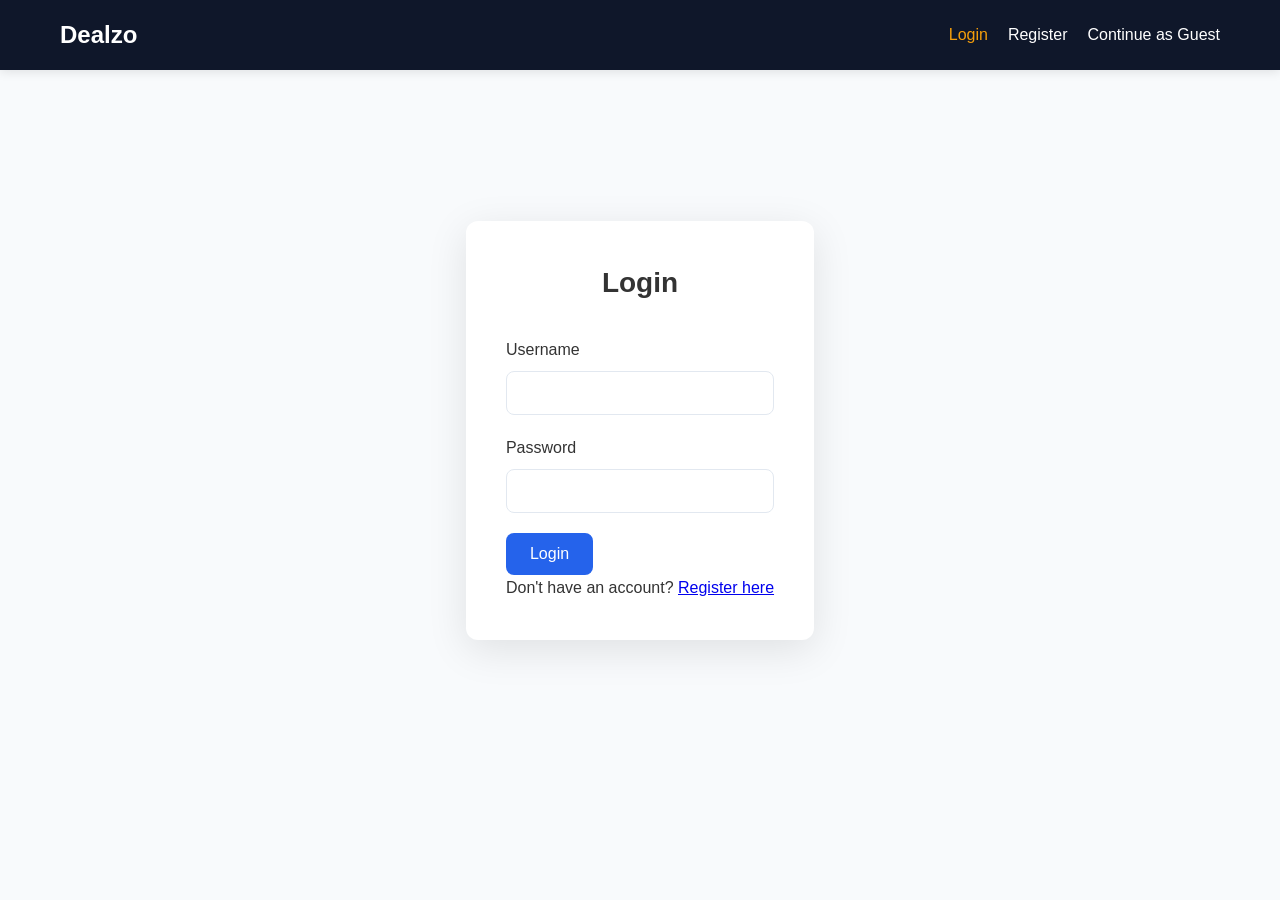
<file: index.html>
<!DOCTYPE html>
<html lang="en">
<head>
    <meta charset="UTF-8">
    <meta name="viewport" content="width=device-width, initial-scale=1.0">
    <title>Login - Dealzo</title>
    <link rel="stylesheet" href="css/style.css">
</head>
<body>
    <nav class="navbar">
        <div class="nav-container">
            <div class="nav-logo">
                <h1>Dealzo</h1>
            </div>
            <div class="nav-links">
                <a href="index.html" class="active">Login</a>
                <a href="register.html">Register</a>
                <a href="#" id="guest-link">Continue as Guest</a>
                <a href="admin.html" id="admin-link" style="display: none;">Admin</a>
                <div class="notification-icon" id="notification-icon">
                    <span class="notification-count" id="notification-count">0</span>
                </div>
                <div class="wishlist-icon" id="wishlist-icon" style="display: none;">
                    <span class="wishlist-count" id="wishlist-count">0</span>
                </div>
                <div id="user-info" style="display: none; align-items: center; gap: 15px;">
                    <span id="username-display">Welcome, </span>
                    <button id="logout-link" class="btn-logout">Logout</button>
                </div>
            </div>
        </div>
    </nav>

    <section class="auth-section">
        <div class="container">
            <div class="auth-card">
                <h2>Login</h2>
                <div id="auth-success" class="auth-success" style="display:none"></div>
                <div id="auth-error" class="auth-error" style="display:none"></div>
                <form id="login-form" action="javascript:void(0);">
                    <div class="form-group">
                        <label for="login-username">Username</label>
                        <input type="text" id="login-username" required>
                    </div>
                    <div class="form-group">
                        <label for="login-password">Password</label>
                        <input type="password" id="login-password" required>
                    </div>
                    <button type="submit" class="btn-primary">Login</button>
                </form>
                <p>Don't have an account? <a href="register.html">Register here</a></p>
            </div>
        </div>
    </section>

    <script src="js/data.js"></script>
    <script>
        // Auto logout when visiting login page
        if (getCurrentUser()) {
            localStorage.removeItem('currentUser');
        }
    </script>
    <script src="js/auth.js"></script>
</body>
</html>
</file>
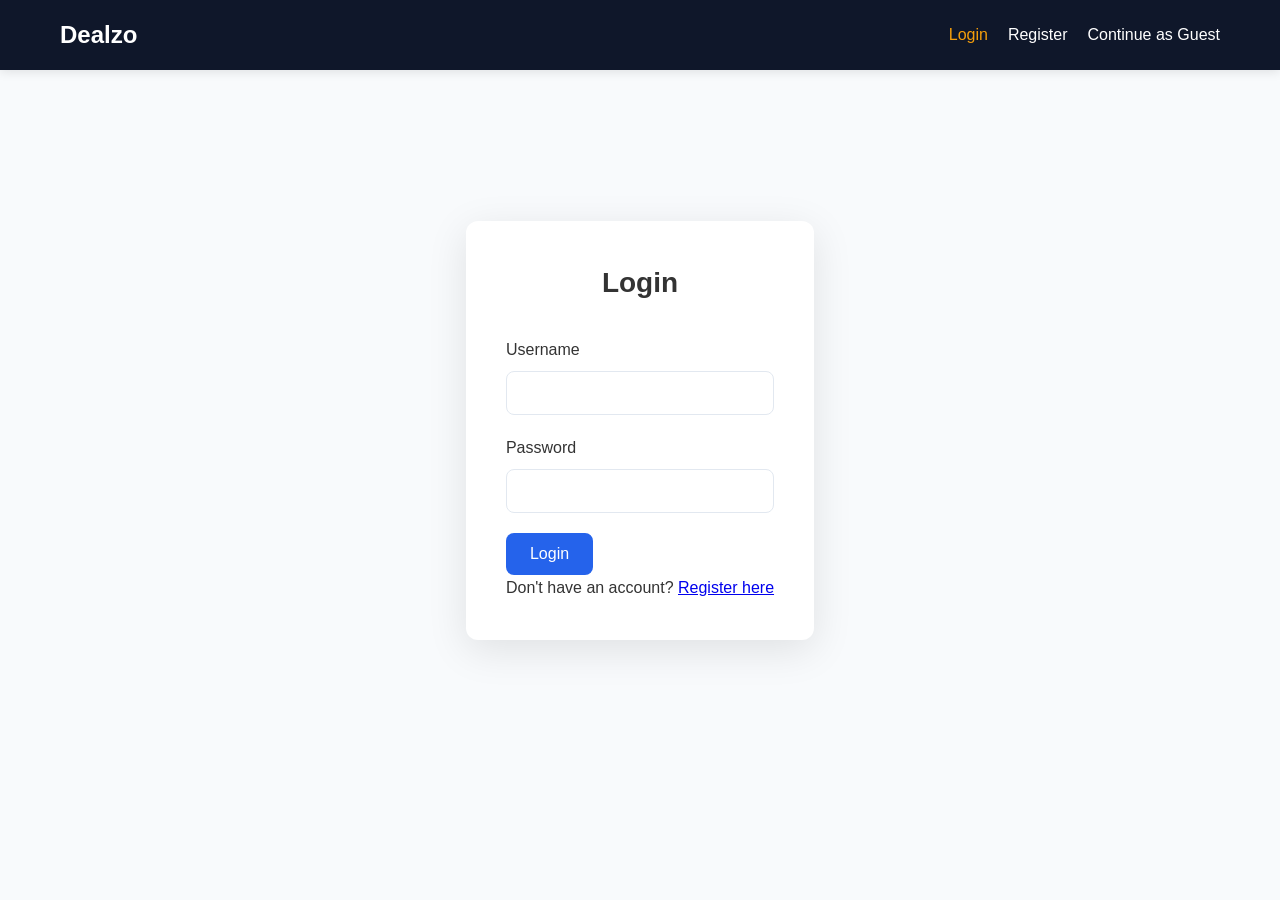
<file: admin.html>
<!DOCTYPE html>
<html lang="en">
<head>
    <meta charset="UTF-8">
    <meta name="viewport" content="width=device-width, initial-scale=1.0">
    <title>Admin Dashboard - Dealzo</title>
    <link rel="stylesheet" href="css/style.css">
</head>
<body>
    <nav class="navbar">
        <div class="nav-container">
            <div class="nav-logo">
                <h1>Admin Dashboard</h1>
            </div>
            <div class="nav-links">
                <a href="home.html">Home</a>
                <span id="admin-username-display" style="color: #F59E0B; font-weight: 500;">Admin</span>
                <button id="logout-link" class="btn-logout">Logout</button>
            </div>
        </div>
    </nav>

    <section class="admin-dashboard">
        <div class="admin-sidebar">
            <div class="admin-menu">
                <button class="admin-menu-item active" data-tab="bikes">Manage Vehicles</button>
                <button class="admin-menu-item" data-tab="chats">Chat Management</button>
            </div>
        </div>
        <div class="admin-content">
            <div id="bikes-tab" class="admin-tab active">
                <h2>Manage Vehicles</h2>
                <button id="add-bike-btn" class="btn-primary">Add New Vehicle</button>
                <div class="bike-grid" id="admin-bike-grid">
                    <!-- Bikes will be loaded here -->
                </div>
            </div>
            <div id="chats-tab" class="admin-tab">
                <div class="chat-dashboard">
                    <div class="chat-users-list">
                        <h3>Users</h3>
                        <div id="users-list">
                            <!-- Users with messages -->
                        </div>
                    </div>
                    <div class="chat-conversation">
                        <div class="chat-user-info" id="chat-user-info">
                            <!-- User details -->
                        </div>
                        <div class="chat-messages" id="admin-chat-messages">
                            <!-- Messages -->
                        </div>
                        <div class="chat-input">
                            <input type="text" id="admin-chat-input" placeholder="Type your reply...">
                            <button type="button" id="admin-send-message">Send</button>
                        </div>
                    </div>
                </div>
            </div>
        </div>
    </section>

    <!-- Add/Edit Bike Modal -->
    <div id="bike-modal" class="modal">
        <div class="modal-content">
            <div class="modal-header">
                <h3 id="modal-title">Add New Vehicle</h3>
                <span class="close" id="close-bike-modal">&times;</span>
            </div>
            <div class="modal-body">
                <form id="bike-form">
                    <div class="form-group">
                        <label for="bike-name">Name</label>
                        <input type="text" id="bike-name" required>
                    </div>
                <div class="form-group">
                    <label for="bike-price">Price</label>
                    <input type="number" id="bike-price" required>
                </div>
                <div class="form-group">
                    <label for="bike-brand">Brand</label>
                    <input type="text" id="bike-brand" required>
                </div>
                <div class="form-group">
                    <label for="bike-year">Year</label>
                    <input type="number" id="bike-year" required>
                </div>
                <div class="form-group">
                    <label for="bike-fuel">Fuel Type</label>
                    <select id="bike-fuel" required>
                        <option value="Petrol">Petrol</option>
                        <option value="Electric">Electric</option>
                    </select>
                </div>
                <div class="form-group">
                    <label for="bike-km">KM Driven</label>
                    <input type="number" id="bike-km" required>
                </div>
                <div class="form-group">
                    <label for="bike-owner">Owner Count</label>
                    <input type="number" id="bike-owner" required>
                </div>
                <div class="form-group">
                    <label for="bike-mileage">Mileage</label>
                    <input type="number" id="bike-mileage" required>
                </div>
                <div class="form-group">
                    <label for="bike-insurance">Insurance</label>
                    <input type="text" id="bike-insurance" required>
                </div>bike
                <div class="form-group">
                    <label for="bike-location">Location</label>
                    <input type="text" id="bike-location" required>
                </div>
                <div class="form-group">
                    <label for="bike-images">Upload Images</label>
                    <input type="file" id="bike-images" accept="image/*" multiple required>
                    <small>Select one or more images from your device.</small>
                    <div id="bike-images-preview" class="image-preview-grid"></div>
                </div>
                <button type="submit" class="btn-primary">Save Vehicle</button>
                    </form>
            </div>
        </div>
    </div>

    <script src="js/data.js"></script>
    <script src="js/auth.js"></script>
    <script src="js/chat.js"></script>
    <script src="js/admin.js"></script>
</body>
</html>
</file>
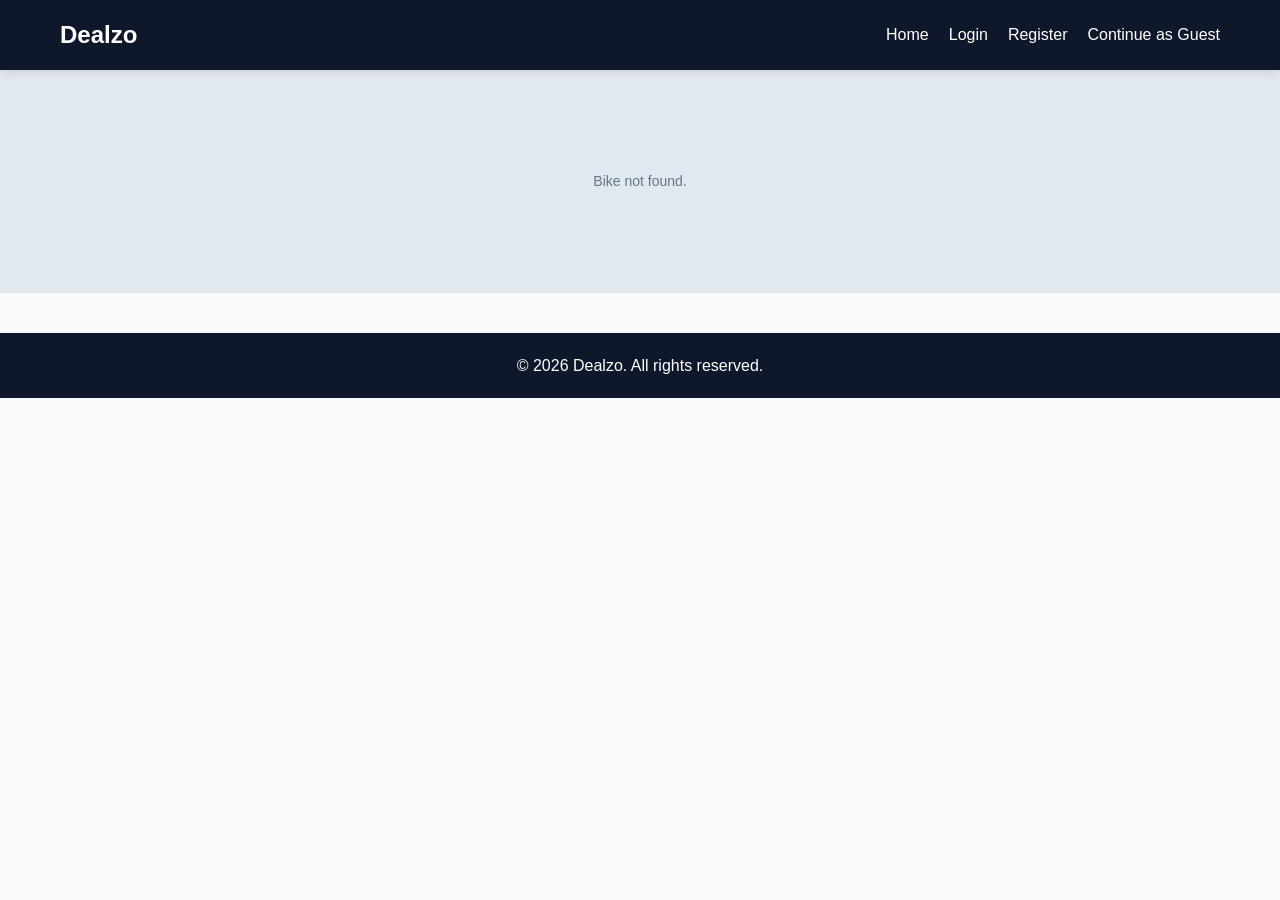
<file: bike-details.html>
﻿<!DOCTYPE html>
<html lang="en">
<head>
    <meta charset="UTF-8">
    <meta name="viewport" content="width=device-width, initial-scale=1.0">
    <title>Bike Details - Dealzo</title>
    <link rel="stylesheet" href="css/style.css">
</head>
<body>
    <nav class="navbar">
        <div class="nav-container">
            <div class="nav-logo">
                <h1>Dealzo</h1>
            </div>
            <div class="nav-links">
                <a href="home.html">Home</a>
                <a href="#" id="login-link">Login</a>
                <a href="#" id="register-link">Register</a>
                <a href="#" id="guest-link">Continue as Guest</a>
                <a href="admin.html" id="admin-link" style="display: none;">Admin</a>
                <div class="notification-icon" id="notification-icon">
                    <span class="notification-count" id="notification-count">0</span>
                </div>
                <div class="wishlist-icon" id="wishlist-icon" style="display: none;">
                    <span class="wishlist-count" id="wishlist-count">0</span>
                </div>
                <div id="user-info" style="display: none; align-items: center; gap: 15px;">
                    <span id="username-display">Welcome, </span>
                    <button id="logout-link" class="btn-logout">Logout</button>
                </div>
            </div>
        </div>
    </nav>

    <section class="bike-details bike-details-page">
        <div class="container">
            <div class="bike-detail-card">
                <div class="detail-header">
                    <div>
                        <p class="small-label">Bike Details</p>
                        <h2 id="bike-name">Bike Name</h2>
                        <p id="bike-price" class="bike-price"></p>
                    </div>
                    <div class="detail-actions">
                        <a href="home.html" class="btn-secondary">Back to Bikes</a>
                        <button id="details-chat-btn" class="btn-primary chat-btn">Chat about this bike</button>
                    </div>
                </div>

                <div class="bike-detail-grid">
                    <div class="bike-gallery">
                        <img id="main-bike-image" class="main-image" src="" alt="Bike Image">
                        <div class="thumbnail-images" id="bike-thumbnails"></div>
                    </div>

                    <div class="bike-specs">
                        <div class="spec-grid">
                            <div class="spec-item"><span class="spec-label">Brand</span><span id="bike-brand" class="spec-value"></span></div>
                            <div class="spec-item"><span class="spec-label">Year</span><span id="bike-year" class="spec-value"></span></div>
                            <div class="spec-item"><span class="spec-label">Fuel</span><span id="bike-fuel" class="spec-value"></span></div>
                            <div class="spec-item"><span class="spec-label">KM Driven</span><span id="bike-km" class="spec-value"></span></div>
                            <div class="spec-item"><span class="spec-label">Owner</span><span id="bike-owner" class="spec-value"></span></div>
                            <div class="spec-item"><span class="spec-label">Mileage</span><span id="bike-mileage" class="spec-value"></span></div>
                            <div class="spec-item"><span class="spec-label">Insurance</span><span id="bike-insurance" class="spec-value"></span></div>
                            <div class="spec-item"><span class="spec-label">Location</span><span id="bike-location" class="spec-value"></span></div>
                        </div>
                        <div class="description-card">
                            <h3>About this bike</h3>
                            <p id="bike-description">This bike is in excellent condition and ready for the road. Login to chat with the seller and ask more questions about the bike.</p>
                        </div>
                    </div>
                </div>
            </div>
        </div>
    </section>

    <div id="chat-modal" class="modal">
        <div class="modal-content">
            <div class="modal-header">
                <h3>Chat</h3>
                <span class="close" id="close-chat">&times;</span>
            </div>
            <div class="modal-body">
                <div id="chat-messages" class="chat-messages"></div>
            </div>
            <div class="chat-input">
                <input type="text" id="chat-input-field" placeholder="Type your message...">
                <button id="send-message">Send</button>
            </div>
        </div>
    </div>

    <footer class="footer">
        <div class="container">
            <p>&copy; 2026 Dealzo. All rights reserved.</p>
        </div>
    </footer>

    <script src="js/data.js"></script>
    <script src="js/auth.js"></script>
    <script src="js/chat.js"></script>
    <script>
        document.addEventListener('DOMContentLoaded', function() {
            const params = new URLSearchParams(window.location.search);
            const bikeId = params.get('id');
            const bike = getBikeById(bikeId);

            if (!bike) {
                document.querySelector('.bike-details .container').innerHTML = '<p style="padding: 40px; text-align: center;">Bike not found.</p>';
                return;
            }

            document.getElementById('main-bike-image').src = bike.images[0] || 'images/placeholder.jpg';
            document.getElementById('bike-name').textContent = bike.name;
            document.getElementById('bike-price').textContent = formatPrice(bike.price);
            document.getElementById('bike-brand').textContent = bike.brand;
            document.getElementById('bike-year').textContent = bike.year;
            document.getElementById('bike-fuel').textContent = bike.fuel;
            document.getElementById('bike-km').textContent = bike.km;
            document.getElementById('bike-owner').textContent = bike.owner;
            document.getElementById('bike-mileage').textContent = bike.mileage;
            document.getElementById('bike-insurance').textContent = bike.insurance;
            document.getElementById('bike-location').textContent = bike.location;
            document.getElementById('bike-description').textContent = bike.description || 'This bike is in excellent condition and ready for the road. Login to chat with the seller and ask more questions about the bike.';

            const thumbnails = document.getElementById('bike-thumbnails');
            bike.images.forEach(src => {
                const thumb = document.createElement('img');
                thumb.src = src;
                thumb.className = 'thumbnail';
                thumb.addEventListener('click', function() {
                    document.getElementById('main-bike-image').src = src;
                });
                thumbnails.appendChild(thumb);
            });

            const chatBtn = document.getElementById('details-chat-btn');
            chatBtn.dataset.bikeId = bike.id;
        });
    </script>
</body>
</html>
</file>
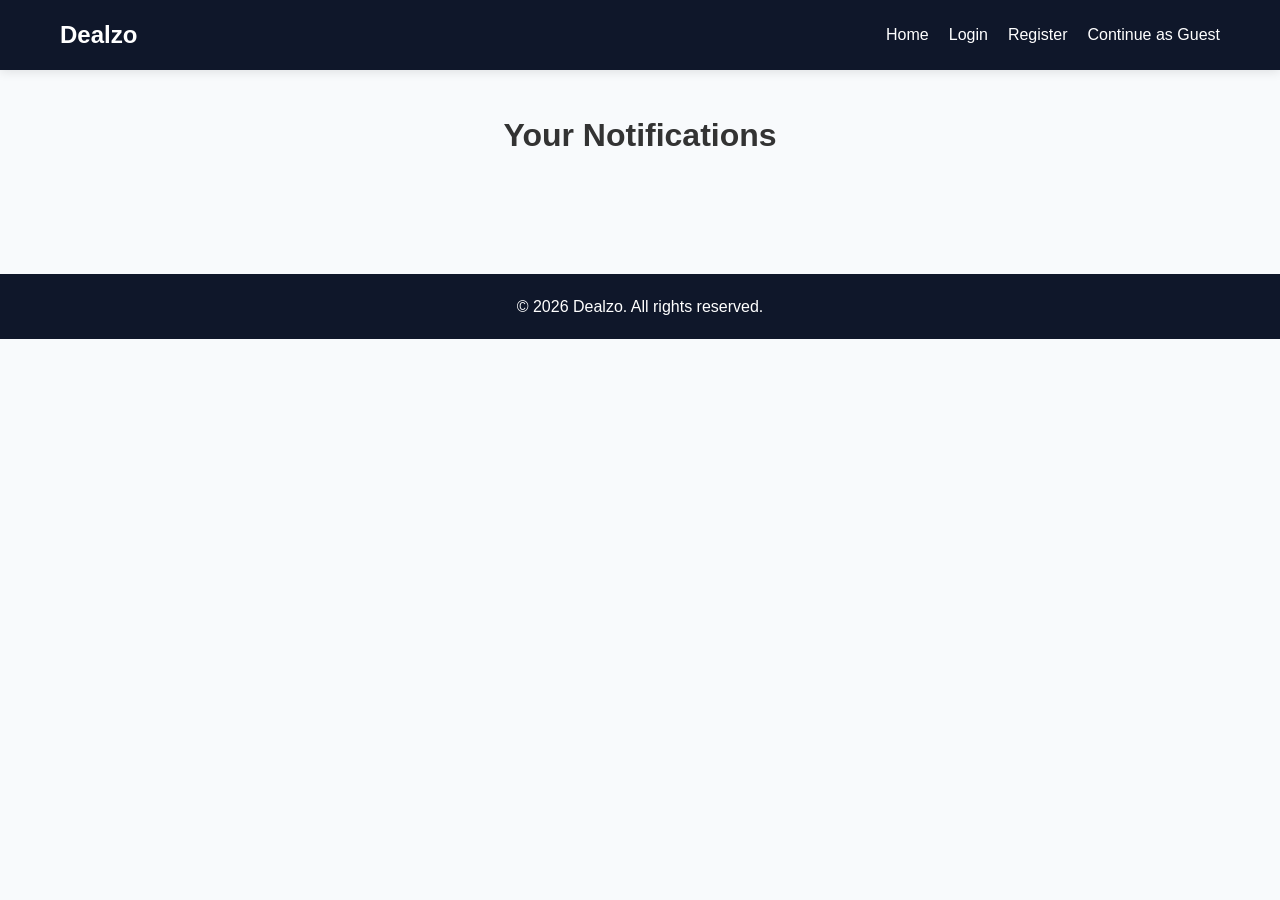
<file: notifications.html>
<!DOCTYPE html>
<html lang="en">
<head>
    <meta charset="UTF-8">
    <meta name="viewport" content="width=device-width, initial-scale=1.0">
    <title>Notifications - Dealzo</title>
    <link rel="stylesheet" href="css/style.css">
</head>
<body>
    <nav class="navbar">
        <div class="nav-container">
            <div class="nav-logo">
                <h1>Dealzo</h1>
            </div>
            <div class="nav-links">
                <a href="home.html">Home</a>
                <a href="#" id="login-link">Login</a>
                <a href="#" id="register-link">Register</a>
                <a href="#" id="guest-link">Continue as Guest</a>
                <a href="admin.html" id="admin-link" style="display: none;">Admin</a>
                <div class="notification-icon" id="notification-icon">
                    <span class="notification-count" id="notification-count">0</span>
                </div>
                <div class="wishlist-icon" id="wishlist-icon" style="display: none;">
                    <span class="wishlist-count" id="wishlist-count">0</span>
                </div>
                <div id="user-info" style="display: none; align-items: center; gap: 15px;">
                    <span id="username-display">Welcome, </span>
                    <button id="logout-link" class="btn-logout">Logout</button>
                </div>
            </div>
        </div>
    </nav>

    <section class="notifications">
        <div class="container">
            <h2>Your Notifications</h2>
            <div id="notifications-list">
                <!-- Notifications will be loaded here -->
            </div>
        </div>
    </section>

    <section class="notifications" id="notification-chat-section" style="display: none;">
        <div class="container">
            <h2>Full Chat</h2>
            <div id="notification-chat-messages" class="chat-messages" style="min-height: 320px;"></div>
            <div class="chat-input" style="margin-top: 16px;">
                <input type="text" id="notification-chat-input" placeholder="Type your message..." style="width: calc(100% - 120px);">
                <button id="notification-chat-send" class="btn-primary" style="width: 100px; margin-left: 12px;">Send</button>
            </div>
        </div>
    </section>

    <footer class="footer">
        <div class="container">
            <p>&copy; 2026 Dealzo. All rights reserved.</p>
        </div>
    </footer>

    <script src="js/data.js"></script>
    <script src="js/auth.js"></script>
    <script src="js/chat.js"></script>
    <script src="js/main.js"></script>
    <script>
        document.addEventListener('DOMContentLoaded', function() {
            displayNotifications();
            setupNotificationReply();
        });
    </script>
</body>
</html>
</file>
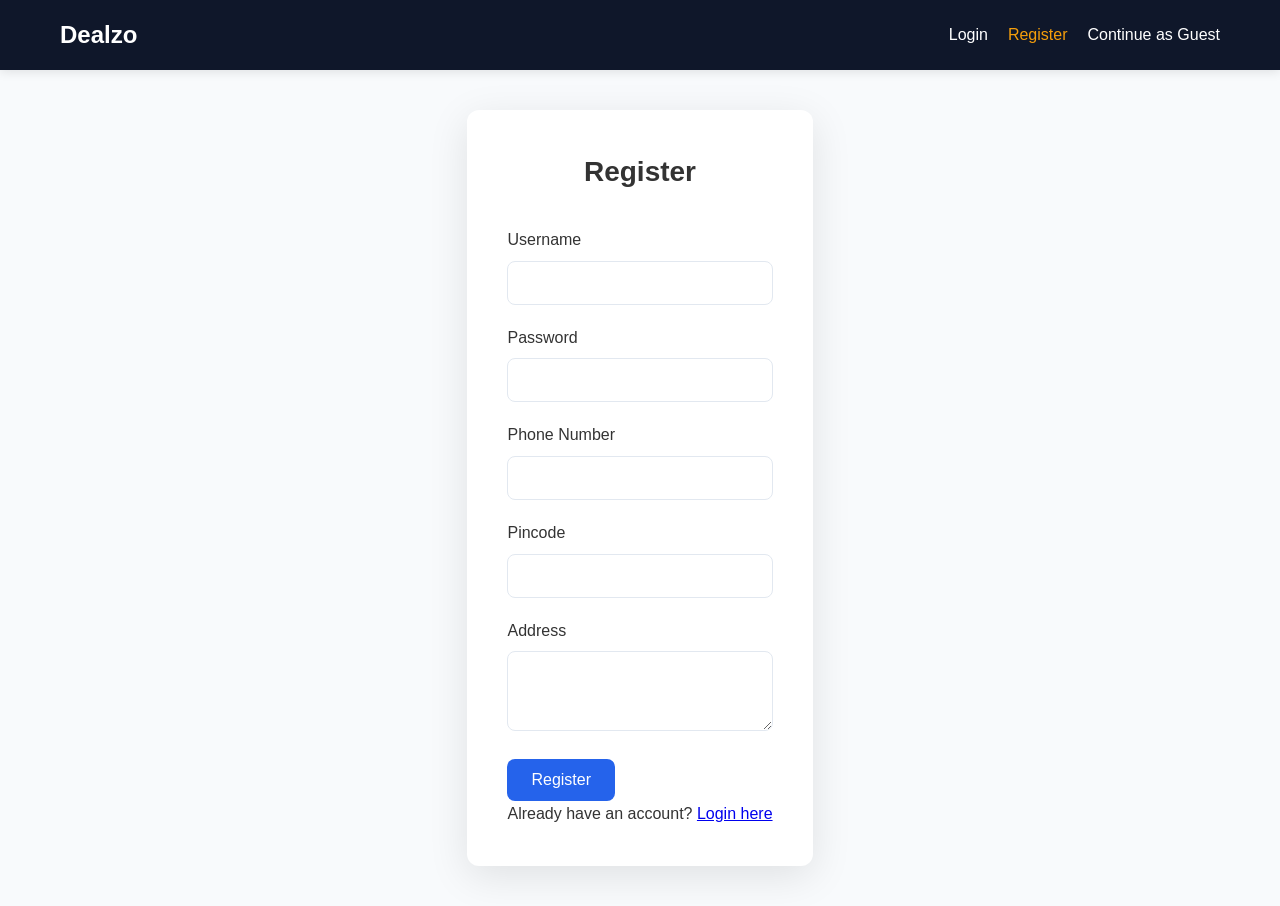
<file: register.html>
<!DOCTYPE html>
<html lang="en">
<head>
    <meta charset="UTF-8">
    <meta name="viewport" content="width=device-width, initial-scale=1.0">
    <title>Register - Dealzo</title>
    <link rel="stylesheet" href="css/style.css">
</head>
<body>
    <nav class="navbar">
        <div class="nav-container">
            <div class="nav-logo">
                <h1>Dealzo</h1>
            </div>
            <div class="nav-links">
                <a href="index.html">Login</a>
                <a href="register.html" class="active">Register</a>
                <a href="#" id="guest-link">Continue as Guest</a>
                <a href="admin.html" id="admin-link" style="display: none;">Admin</a>
                <div class="notification-icon" id="notification-icon">
                    <span class="notification-count" id="notification-count">0</span>
                </div>
                <div class="wishlist-icon" id="wishlist-icon" style="display: none;">
                    <span class="wishlist-count" id="wishlist-count">0</span>
                </div>
                <div id="user-info" style="display: none; align-items: center; gap: 15px;">
                    <span id="username-display">Welcome, </span>
                    <button id="logout-link" class="btn-logout">Logout</button>
                </div>
            </div>
        </div>
    </nav>

    <section class="auth-section">
        <div class="container">
            <div class="auth-card">
                <h2>Register</h2>
                <div id="auth-error" class="auth-error" style="display:none"></div>
                <form id="register-form" action="javascript:void(0);">
                    <div class="form-group">
                        <label for="reg-username">Username</label>
                        <input type="text" id="reg-username" required>
                    </div>
                    <div class="form-group">
                        <label for="reg-password">Password</label>
                        <input type="password" id="reg-password" required>
                    </div>
                    <div class="form-group">
                        <label for="reg-phone">Phone Number</label>
                        <input type="tel" id="reg-phone" required>
                    </div>
                    <div class="form-group">
                        <label for="reg-pincode">Pincode</label>
                        <input type="text" id="reg-pincode" required>
                    </div>
                    <div class="form-group">
                        <label for="reg-address">Address</label>
                        <textarea id="reg-address" required></textarea>
                    </div>
                    <button type="submit" class="btn-primary">Register</button>
                </form>
                <p>Already have an account? <a href="index.html">Login here</a></p>
            </div>
        </div>
    </section>

    <script src="js/data.js"></script>
    <script>
        // Auto logout when visiting register page
        if (getCurrentUser()) {
            localStorage.removeItem('currentUser');
        }
    </script>
    <script src="js/auth.js"></script>
</body>
</html>
</file>
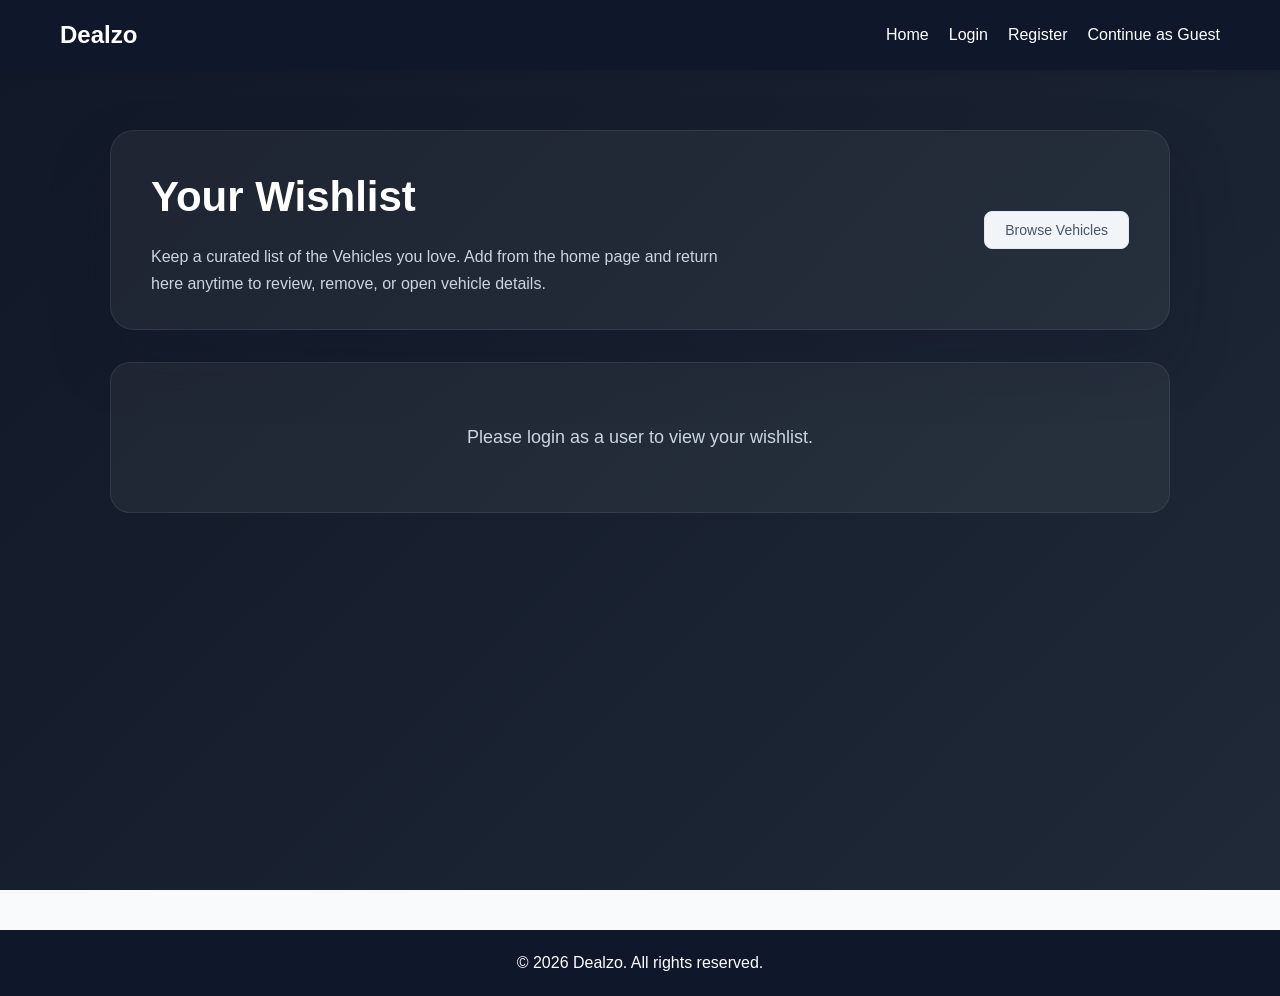
<file: wishlist.html>
<!DOCTYPE html>
<html lang="en">
<head>
    <meta charset="UTF-8">
    <meta name="viewport" content="width=device-width, initial-scale=1.0">
    <title>Wishlist - Dealzo</title>
    <link rel="stylesheet" href="css/style.css">
</head>
<body>
    <nav class="navbar">
        <div class="nav-container">
            <div class="nav-logo">
                <h1>Dealzo</h1>
            </div>
            <div class="nav-links">
                <a href="home.html">Home</a>
                <a href="#" id="login-link">Login</a>
                <a href="#" id="register-link">Register</a>
                <a href="#" id="guest-link">Continue as Guest</a>
                <a href="admin.html" id="admin-link" style="display: none;">Admin</a>
                <div class="notification-icon" id="notification-icon">
                    <span class="notification-count" id="notification-count">0</span>
                </div>
                <div class="wishlist-icon" id="wishlist-icon" style="display: none;">
                    <span class="wishlist-count" id="wishlist-count">0</span>
                </div>
                <div id="user-info" style="display: none; align-items: center; gap: 15px;">
                    <span id="username-display">Welcome, </span>
                    <button id="logout-link" class="btn-logout">Logout</button>
                </div>
            </div>
        </div>
    </nav>

    <section class="wishlist-page">
        <div class="container">
            <div class="wishlist-hero">
                <div>
                    <h1>Your Wishlist</h1>
                    <p>Keep a curated list of the Vehicles you love. Add from the home page and return here anytime to review, remove, or open vehicle details.</p>
                </div>
                <div>
                    <button class="btn-secondary" onclick="window.location.href='home.html'">Browse Vehicles</button>
                </div>
            </div>

            <div id="wishlist-grid" class="wishlist-grid"></div>
        </div>
    </section>

    <footer class="footer">
        <div class="container">
            <p>&copy; 2026 Dealzo. All rights reserved.</p>
        </div>
    </footer>

    <script src="js/data.js"></script>
    <script src="js/auth.js"></script>
    <script src="js/main.js"></script>
</body>
</html>
</file>
<file: css/style.css>
/* Reset and Base Styles */
* {
    margin: 0;
    padding: 0;
    box-sizing: border-box;
}

body {
    font-family: -apple-system, BlinkMacSystemFont, 'Segoe UI', Roboto, Oxygen, Ubuntu, Cantarell, sans-serif;
    line-height: 1.6;
    color: #333;
    background-color: #f8fafc;
}

.container {
    max-width: 1200px;
    margin: 0 auto;
    padding: 0 20px;
}

.btn-primary {
    background-color: #2563EB;
    color: white;
    border: none;
    padding: 12px 24px;
    border-radius: 8px;
    cursor: pointer;
    font-size: 16px;
    font-weight: 500;
    transition: all 0.3s ease;
}

.btn-primary:hover {
    background-color: #1d4ed8;
    transform: translateY(-2px);
}

.btn-secondary {
    background-color: #f1f5f9;
    color: #475569;
    border: 1px solid #e2e8f0;
    padding: 10px 20px;
    border-radius: 8px;
    cursor: pointer;
    font-size: 14px;
    transition: all 0.3s ease;
}

.btn-secondary:hover {
    background-color: #e2e8f0;
}

.btn-logout {
    background-color: #EF4444;
    color: white;
    border: none;
    padding: 10px 20px;
    border-radius: 8px;
    cursor: pointer;
    font-size: 14px;
    font-weight: 500;
    transition: all 0.3s ease;
}

.btn-logout:hover {
    background-color: #DC2626;
    transform: translateY(-2px);
    box-shadow: 0 4px 12px rgba(239, 68, 68, 0.3);
}

/* Navbar */
.navbar {
    background-color: #0F172A;
    color: white;
    padding: 1rem 0;
    position: sticky;
    top: 0;
    z-index: 1000;
    box-shadow: 0 2px 10px rgba(0, 0, 0, 0.1);
}

.nav-container {
    max-width: 1200px;
    margin: 0 auto;
    padding: 0 20px;
    display: flex;
    justify-content: space-between;
    align-items: center;
}

.nav-logo h1 {
    font-size: 24px;
    font-weight: 700;
}

.nav-links {
    display: flex;
    align-items: center;
    gap: 20px;
}

.nav-links a {
    color: white;
    text-decoration: none;
    font-weight: 500;
    transition: color 0.3s ease;
}

.nav-links a:hover,
.nav-links a.active {
    color: #F59E0B;
}

.notification-icon {
    position: relative;
    cursor: pointer;
    padding: 8px;
    border-radius: 50%;
    transition: background-color 0.3s ease;
    display: flex;
    align-items: center;
    justify-content: center;
    width: 40px;
    height: 40px;
    font-size: 20px;
}

.notification-icon::before {
    content: '🔔';
}

.notification-icon:hover {
    background-color: rgba(255, 255, 255, 0.1);
}

.wishlist-icon {
    position: relative;
    cursor: pointer;
    padding: 8px;
    border-radius: 50%;
    transition: background-color 0.3s ease;
    display: flex;
    align-items: center;
    justify-content: center;
    width: 40px;
    height: 40px;
    font-size: 20px;
}

.wishlist-icon::before {
    content: '🤍';
}

.wishlist-icon:hover {
    background-color: rgba(255, 255, 255, 0.1);
}

.wishlist-count {
    position: absolute;
    top: -5px;
    right: -5px;
    background-color: #EC4899;
    color: white;
    border-radius: 50%;
    padding: 2px 6px;
    font-size: 12px;
    font-weight: bold;
    min-width: 18px;
    text-align: center;
    display: none;
}

.wishlist-icon:hover::before {
    content: '❤️';
}

/* Hero Section */
.hero {
    background: linear-gradient(135deg, #2563EB 0%, #1d4ed8 100%);
    height: 60vh;
    display: flex;
    align-items: center;
    justify-content: center;
    text-align: center;
    color: white;
}

.hero-content h1 {
    font-size: 48px;
    font-weight: 700;
    margin-bottom: 16px;
}

.hero-content p {
    font-size: 20px;
    margin-bottom: 32px;
}

.search-container {
    display: flex;
    max-width: 600px;
    margin: 0 auto;
    background: white;
    border-radius: 12px;
    overflow: hidden;
    box-shadow: 0 4px 20px rgba(0, 0, 0, 0.1);
}

.search-container input {
    flex: 1;
    padding: 16px;
    border: none;
    font-size: 16px;
}

.search-container button {
    background-color: #2563EB;
    color: white;
    border: none;
    padding: 16px 24px;
    cursor: pointer;
    font-weight: 500;
    transition: background-color 0.3s ease;
}

.search-container button:hover {
    background-color: #1d4ed8;
}

/* Filters */
.filters {
    padding: 40px 0;
    background-color: white;
}

.filters h2 {
    text-align: center;
    margin-bottom: 32px;
    font-size: 32px;
    font-weight: 600;
}

.filter-grid {
    display: grid;
    grid-template-columns: repeat(auto-fit, minmax(200px, 1fr));
    gap: 20px;
    margin-bottom: 32px;
}

.filter-group {
    display: flex;
    flex-direction: column;
}

.filter-group label {
    margin-bottom: 8px;
    font-weight: 500;
}

.filter-group input,
.filter-group select {
    padding: 12px;
    border: 1px solid #e2e8f0;
    border-radius: 8px;
    font-size: 16px;
}

/* Bike Grid */
.bike-grid {
    display: grid;
    grid-template-columns: repeat(auto-fill, minmax(300px, 1fr));
    gap: 24px;
    margin-top: 32px;
}

.bike-card {
    background: white;
    border-radius: 12px;
    overflow: hidden;
    box-shadow: 0 4px 20px rgba(0, 0, 0, 0.1);
    transition: all 0.3s ease;
    cursor: pointer;
}

.bike-card:hover {
    transform: translateY(-5px);
    box-shadow: 0 8px 30px rgba(0, 0, 0, 0.15);
}

.bike-image {
    height: 200px;
    background-size: cover;
    background-position: center;
    position: relative;
}

.wishlist-btn {
    position: absolute;
    top: 12px;
    right: 12px;
    background: rgba(255, 255, 255, 0.9);
    border: none;
    border-radius: 50%;
    width: 40px;
    height: 40px;
    cursor: pointer;
    display: flex;
    align-items: center;
    justify-content: center;
    transition: all 0.3s ease;
}

.wishlist-btn:hover {
    background: white;
    transform: scale(1.1);
}

.bike-info {
    padding: 20px;
}

.bike-name {
    font-size: 20px;
    font-weight: 600;
    margin-bottom: 8px;
}

.bike-price {
    font-size: 18px;
    font-weight: 700;
    color: #2563EB;
    margin-bottom: 8px;
}

.bike-details {
    display: flex;
    justify-content: space-between;
    font-size: 14px;
    color: #64748b;
}

.bike-details-page {
    padding: 60px 0;
    background-color: #e2e8f0;
}

.bike-detail-card {
    background: white;
    border-radius: 28px;
    padding: 32px;
    box-shadow: 0 20px 60px rgba(15, 23, 42, 0.08);
}

.detail-header {
    display: flex;
    justify-content: space-between;
    align-items: flex-start;
    gap: 20px;
    margin-bottom: 32px;
    flex-wrap: wrap;
}

.detail-header .small-label {
    margin-bottom: 8px;
    color: #2563EB;
    font-size: 14px;
    font-weight: 700;
    text-transform: uppercase;
    letter-spacing: 0.08em;
}

.detail-actions {
    display: flex;
    gap: 16px;
    flex-wrap: wrap;
    align-items: center;
}

.bike-detail-grid {
    display: grid;
    grid-template-columns: 1.3fr 1fr;
    gap: 32px;
    align-items: start;
}

.bike-gallery {
    border-radius: 24px;
    overflow: hidden;
    background-color: #f8fafc;
    box-shadow: 0 16px 40px rgba(15, 23, 42, 0.08);
}

.main-image {
    width: 100%;
    height: 100%;
    min-height: 420px;
    object-fit: cover;
    display: block;
}

.thumbnail-images {
    display: grid;
    grid-template-columns: repeat(3, minmax(0, 1fr));
    gap: 12px;
    padding: 18px;
    background-color: white;
}

.thumbnail-images img {
    width: 100%;
    height: 100px;
    object-fit: cover;
    border-radius: 18px;
    cursor: pointer;
    border: 2px solid transparent;
    transition: all 0.25s ease;
}

.thumbnail-images img:hover,
.thumbnail-images img.active {
    transform: translateY(-2px);
    border-color: #2563EB;
}

.bike-specs {
    display: flex;
    flex-direction: column;
    gap: 24px;
}

.bike-specs h2 {
    margin: 0;
    font-size: 36px;
    line-height: 1.05;
}

.bike-price {
    font-size: 30px;
    font-weight: 700;
    color: #2563EB;
    margin-top: 8px;
}

.spec-grid {
    display: grid;
    grid-template-columns: repeat(2, minmax(160px, 1fr));
    gap: 16px;
}

.spec-item {
    background-color: #f8fafc;
    padding: 18px 20px;
    border-radius: 18px;
    border: 1px solid #e2e8f0;
}

.spec-label {
    display: block;
    margin-bottom: 8px;
    font-size: 13px;
    color: #64748b;
    font-weight: 600;
    text-transform: uppercase;
    letter-spacing: 0.05em;
}

.spec-value {
    display: block;
    font-size: 18px;
    color: #0F172A;
    font-weight: 700;
}

.description-card {
    background-color: #f8fafc;
    padding: 24px;
    border-radius: 20px;
    border: 1px solid #e2e8f0;
}

.description-card h3 {
    margin-bottom: 12px;
    font-size: 20px;
    color: #0F172A;
}

.description-card p {
    color: #475569;
    line-height: 1.8;
}

.modal {
    display: none;
    position: fixed;
    inset: 0;
    background-color: rgba(15, 23, 42, 0.72);
    z-index: 999;
    align-items: center;
    justify-content: center;
    padding: 20px;
}

.modal-content {
    width: 100%;
    max-width: 680px;
    background-color: white;
    border-radius: 28px;
    overflow: hidden;
    box-shadow: 0 30px 80px rgba(15, 23, 42, 0.18);
}

.modal-header {
    display: flex;
    justify-content: space-between;
    align-items: center;
    padding: 22px 28px;
    background-color: #0F172A;
    color: white;
}

.modal-header h3 {
    margin: 0;
    font-size: 22px;
}

.close {
    font-size: 30px;
    cursor: pointer;
}

.modal-body {
    max-height: 420px;
    overflow-y: auto;
    padding: 24px;
    background-color: #f8fafc;
}

@media (max-width: 1024px) {
    .bike-detail-grid {
        grid-template-columns: 1fr;
    }

    .thumbnail-images {
        grid-template-columns: repeat(3, minmax(0, 1fr));
    }
}

@media (max-width: 768px) {
    .bike-details-page {
        padding: 40px 0;
    }

    .detail-header {
        flex-direction: column;
        align-items: stretch;
    }

    .detail-actions {
        justify-content: flex-start;
    }

    .bike-gallery {
        border-radius: 20px;
    }

    .thumbnail-images {
        grid-template-columns: repeat(2, minmax(0, 1fr));
    }

    .thumbnail-images img {
        height: 90px;
    }
}

/* Auth Section */
.auth-section {
    min-height: 80vh;
    display: flex;
    align-items: center;
    justify-content: center;
    padding: 40px 0;
}

.auth-card {
    background: white;
    padding: 40px;
    border-radius: 12px;
    box-shadow: 0 10px 40px rgba(0, 0, 0, 0.1);
    width: 100%;
    max-width: 400px;
}

.auth-card h2 {
    text-align: center;
    margin-bottom: 32px;
    font-size: 28px;
    font-weight: 600;
}

.auth-error {
    color: #dc2626;
    background-color: #fee2e2;
    border: 1px solid #fca5a5;
    padding: 12px 16px;
    border-radius: 10px;
    margin-bottom: 18px;
    text-align: center;
    font-weight: 500;
}

.auth-success {
    color: #16a34a;
    background-color: #dcfce7;
    border: 1px solid #86efac;
    padding: 12px 16px;
    border-radius: 10px;
    margin-bottom: 18px;
    text-align: center;
    font-weight: 500;
}

.form-group {
    margin-bottom: 20px;
}

.form-group label {
    display: block;
    margin-bottom: 8px;
    font-weight: 500;
}

.form-group input,
.form-group textarea,
.form-group select {
    width: 100%;
    padding: 12px;
    border: 1px solid #e2e8f0;
    border-radius: 8px;
    font-size: 16px;
    font-family: inherit;
}

.form-group textarea {
    resize: vertical;
    min-height: 80px;
}

/* Admin Dashboard */
.admin-dashboard {
    display: flex;
    min-height: calc(100vh - 80px);
}

.admin-sidebar {
    width: 250px;
    background-color: #0F172A;
    color: white;
    padding: 20px;
}

.admin-menu .admin-menu-item {
    display: block;
    width: 100%;
    padding: 12px 16px;
    background: none;
    border: none;
    color: white;
    text-align: left;
    cursor: pointer;
    border-radius: 8px;
    margin-bottom: 8px;
    transition: background-color 0.3s ease;
}

.admin-menu .admin-menu-item:hover,
.admin-menu .admin-menu-item.active {
    background-color: #2563EB;
}

.admin-content {
    flex: 1;
    padding: 32px;
    background-color: #f8fafc;
}

.admin-tab {
    display: none;
}

.admin-tab.active {
    display: block;
}

.chat-dashboard {
    display: flex;
    height: calc(100vh - 160px);
}

.chat-users-list {
    width: 300px;
    background: white;
    border-radius: 12px;
    margin-right: 20px;
    overflow: hidden;
}

.chat-users-list h3 {
    padding: 20px;
    background-color: #0F172A;
    color: white;
    margin: 0;
}

.users-list-item {
    padding: 16px 20px;
    border-bottom: 1px solid #e2e8f0;
    cursor: pointer;
    transition: background-color 0.3s ease;
}

.users-list-item:hover,
.users-list-item.active {
    background-color: #f1f5f9;
}

.user-name {
    font-weight: 500;
    margin-bottom: 4px;
}

.last-message {
    font-size: 14px;
    color: #64748b;
    overflow: hidden;
    text-overflow: ellipsis;
    white-space: nowrap;
}

.chat-conversation {
    flex: 1;
    background: white;
    border-radius: 12px;
    display: flex;
    flex-direction: column;
    overflow: hidden;
}

.chat-user-info {
    padding: 20px;
    background-color: #f8fafc;
    border-bottom: 1px solid #e2e8f0;
}

.chat-user-info h4 {
    margin: 0 0 8px 0;
    font-size: 18px;
}

.chat-user-info p {
    margin: 4px 0;
    font-size: 14px;
    color: #64748b;
}

#admin-chat-messages {
    flex: 1;
    padding: 20px;
    overflow-y: auto;
    background-color: #f8fafc;
}

.message {
    margin-bottom: 16px;
    display: flex;
    flex-direction: column;
}

.message.user {
    align-items: flex-start;
}

.message.admin {
    align-items: flex-end;
}

.message-bubble {
    max-width: 70%;
    padding: 12px 16px;
    border-radius: 18px;
    font-size: 14px;
    line-height: 1.4;
}

.message.user .message-bubble {
    background-color: #2563EB;
    color: white;
}

.message.admin .message-bubble {
    background-color: white;
    color: #333;
    box-shadow: 0 2px 8px rgba(0, 0, 0, 0.1);
}

.message-time {
    font-size: 12px;
    color: #64748b;
    margin-top: 4px;
}

.chat-input {
    display: flex;
    padding: 16px 20px;
    background: white;
    border-top: 1px solid #e2e8f0;
}

.chat-input input {
    flex: 1;
    padding: 12px;
    border: 1px solid #e2e8f0;
    border-radius: 20px;
    margin-right: 12px;
    font-size: 14px;
}

.chat-input button {
    background-color: #2563EB;
    color: white;
    border: none;
    padding: 12px 20px;
    border-radius: 20px;
    cursor: pointer;
    font-weight: 500;
    transition: background-color 0.3s ease;
}

.chat-input button:hover {
    background-color: #1d4ed8;
}

.bike-header {
    background-color: #1e293b;
    color: white;
    padding: 12px 16px;
    margin: 16px 0 8px 0;
    border-radius: 8px;
    border-left: 4px solid #2563EB;
    font-size: 14px;
    font-weight: 600;
}

.chat-bike-header {
    cursor: pointer !important;
    transition: all 0.2s ease;
    background-color: #0f172a;
}

.chat-bike-header:hover {
    background-color: #1e293b;
    transform: translateX(4px);
}

.chat-bike-header.selected {
    background-color: #2563EB;
    border-left-color: #F59E0B;
    box-shadow: 0 2px 8px rgba(37, 99, 235, 0.3);
}

/* Notifications */
.notifications {
    padding: 40px 0;
}

.notifications h2 {
    text-align: center;
    margin-bottom: 32px;
    font-size: 32px;
    font-weight: 600;
}

.wishlist-page {
    background: linear-gradient(135deg, #111827 0%, #1F2937 100%);
    color: white;
    min-height: calc(100vh - 80px);
    padding: 60px 0;
}

.wishlist-page .container {
    max-width: 1100px;
}

.wishlist-hero {
    display: flex;
    flex-wrap: wrap;
    justify-content: space-between;
    align-items: center;
    gap: 20px;
    padding: 32px 40px;
    background: rgba(255,255,255,0.05);
    border: 1px solid rgba(255,255,255,0.08);
    border-radius: 24px;
    margin-bottom: 32px;
    box-shadow: 0 30px 60px rgba(15, 23, 42, 0.25);
}

.wishlist-hero h1 {
    font-size: 42px;
    margin-bottom: 12px;
}

.wishlist-hero p {
    max-width: 600px;
    color: #cbd5e1;
    line-height: 1.7;
}

.wishlist-grid {
    display: grid;
    grid-template-columns: repeat(auto-fit, minmax(320px, 1fr));
    gap: 24px;
}

.wishlist-card {
    background: #111827;
    border: 1px solid rgba(255,255,255,0.08);
    border-radius: 24px;
    overflow: hidden;
    display: flex;
    flex-direction: column;
    box-shadow: 0 25px 60px rgba(15, 23, 42, 0.3);
}

.wishlist-card-image {
    height: 220px;
    background-size: cover;
    background-position: center;
}

.wishlist-card-content {
    padding: 24px;
    display: flex;
    flex-direction: column;
    justify-content: space-between;
    gap: 18px;
}

.wishlist-card-content h3 {
    margin: 0;
    font-size: 24px;
}

.wishlist-card-content .bike-price {
    color: #38bdf8;
    margin: 8px 0;
}

.wishlist-meta {
    color: #94a3b8;
    font-size: 14px;
    line-height: 1.7;
}

.wishlist-actions {
    display: flex;
    gap: 12px;
    flex-wrap: wrap;
}

.wishlist-actions .btn-secondary,
.wishlist-actions .btn-primary {
    padding: 14px 20px;
    border-radius: 999px;
}

.empty-state {
    color: #cbd5e1;
    text-align: center;
    padding: 60px 20px;
    background: rgba(255,255,255,0.05);
    border: 1px solid rgba(255,255,255,0.08);
    border-radius: 20px;
    font-size: 18px;
}

@media (max-width: 768px) {
    .wishlist-hero {
        padding: 24px;
        flex-direction: column;
    }

    .wishlist-hero h1 {
        font-size: 32px;
    }
}

.notification-item {
    background: white;
    padding: 20px;
    border-radius: 12px;
    box-shadow: 0 4px 20px rgba(0, 0, 0, 0.1);
    margin-bottom: 16px;
    display: flex;
    justify-content: space-between;
    align-items: flex-start;
    border-left: 4px solid #e2e8f0;
    transition: all 0.3s ease;
}

.notification-item.unread {
    background-color: #eff6ff;
    border-left-color: #2563EB;
    box-shadow: 0 4px 20px rgba(37, 99, 235, 0.15);
}

.notification-item:hover {
    box-shadow: 0 6px 25px rgba(0, 0, 0, 0.15);
}

.notification-content {
    flex: 1;
}

.notification-content h4 {
    margin-bottom: 8px;
    font-size: 18px;
    color: #1e293b;
}

.notification-content p {
    margin: 4px 0;
    color: #64748b;
}

.mark-read-btn {
    background-color: #10b981;
    color: white;
    border: none;
    padding: 8px 16px;
    border-radius: 6px;
    cursor: pointer;
    font-size: 14px;
    transition: background-color 0.3s ease;
    margin-left: 16px;
    white-space: nowrap;
}

.mark-read-btn:hover {
    background-color: #059669;
}

/* Footer */
.footer {
    background-color: #0F172A;
    color: white;
    text-align: center;
    padding: 20px 0;
    margin-top: 40px;
}

/* Responsive Design */
@media (max-width: 768px) {
    .nav-container {
        flex-direction: column;
        gap: 16px;
    }

    .nav-links {
        flex-wrap: wrap;
        justify-content: center;
    }

    .hero-content h1 {
        font-size: 32px;
    }

    .search-container {
        flex-direction: column;
    }

    .search-container input {
        border-radius: 8px 8px 0 0;
    }
}
</file>
